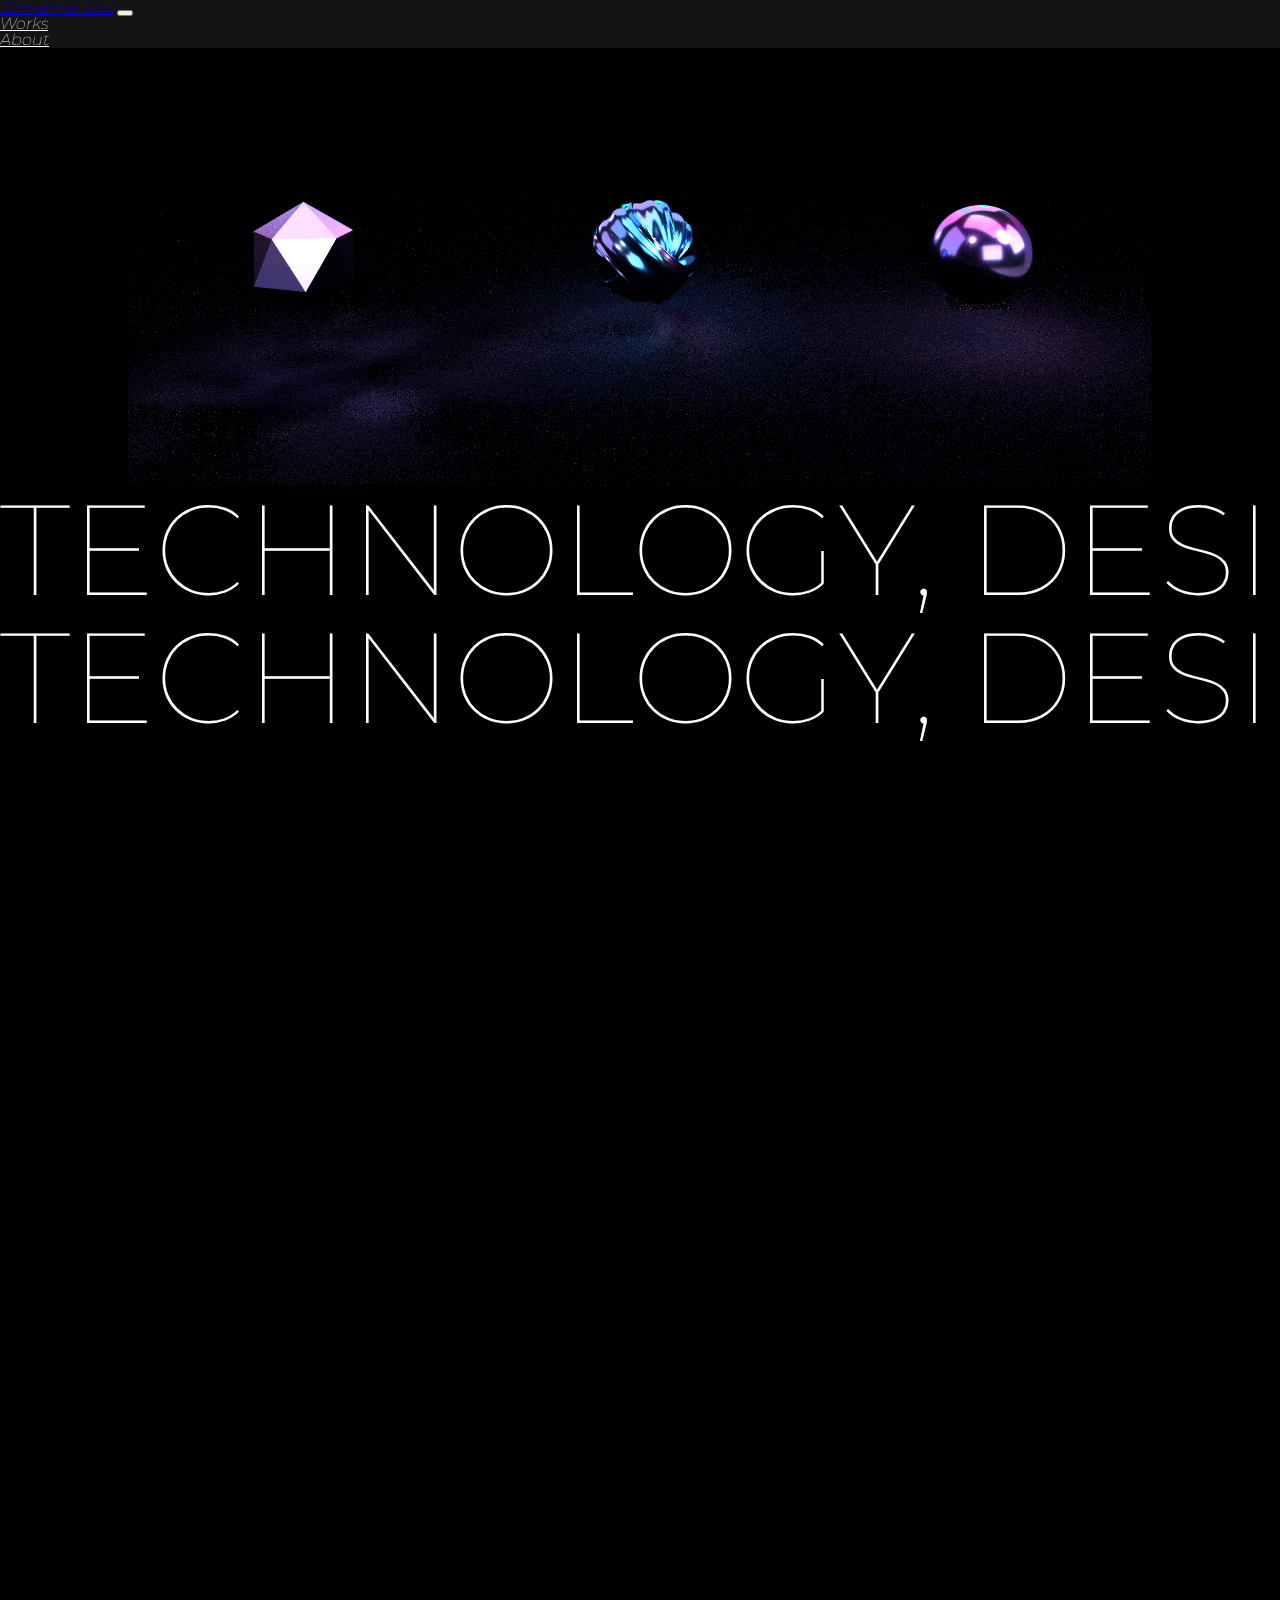
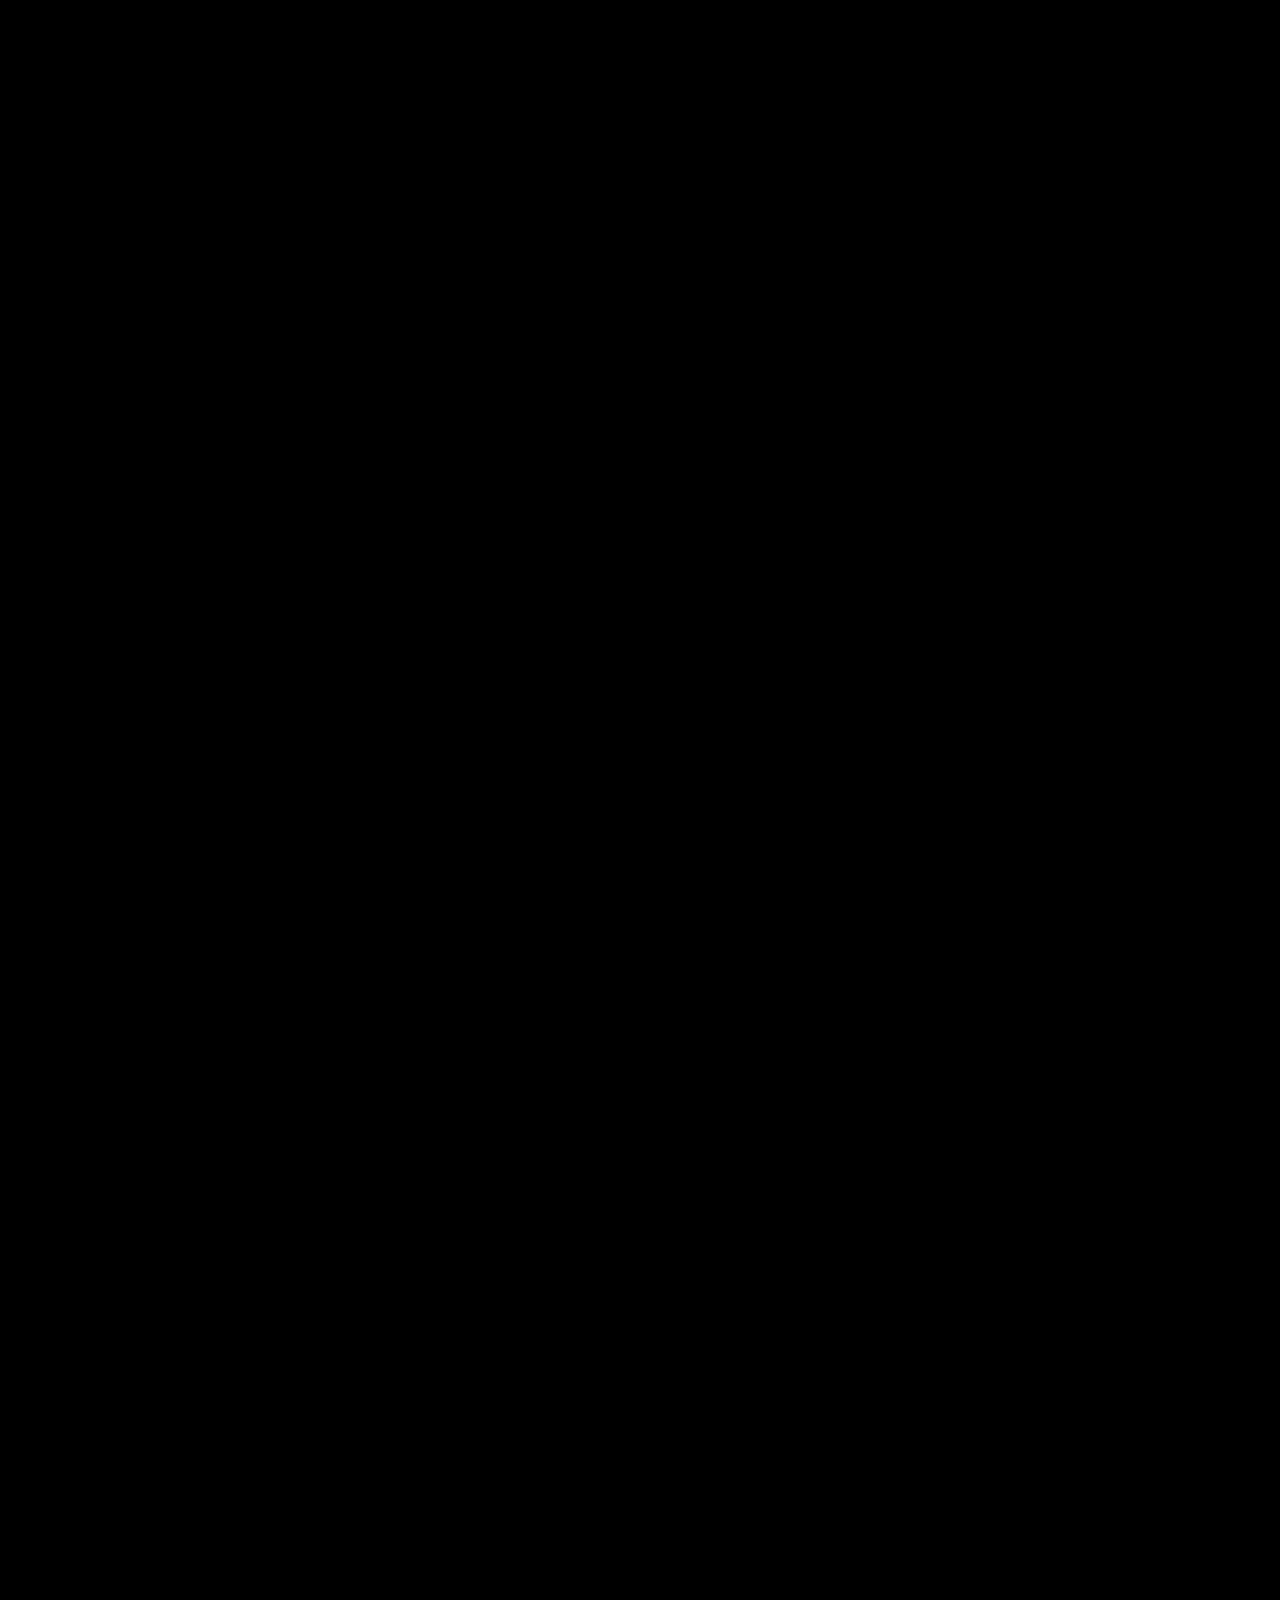
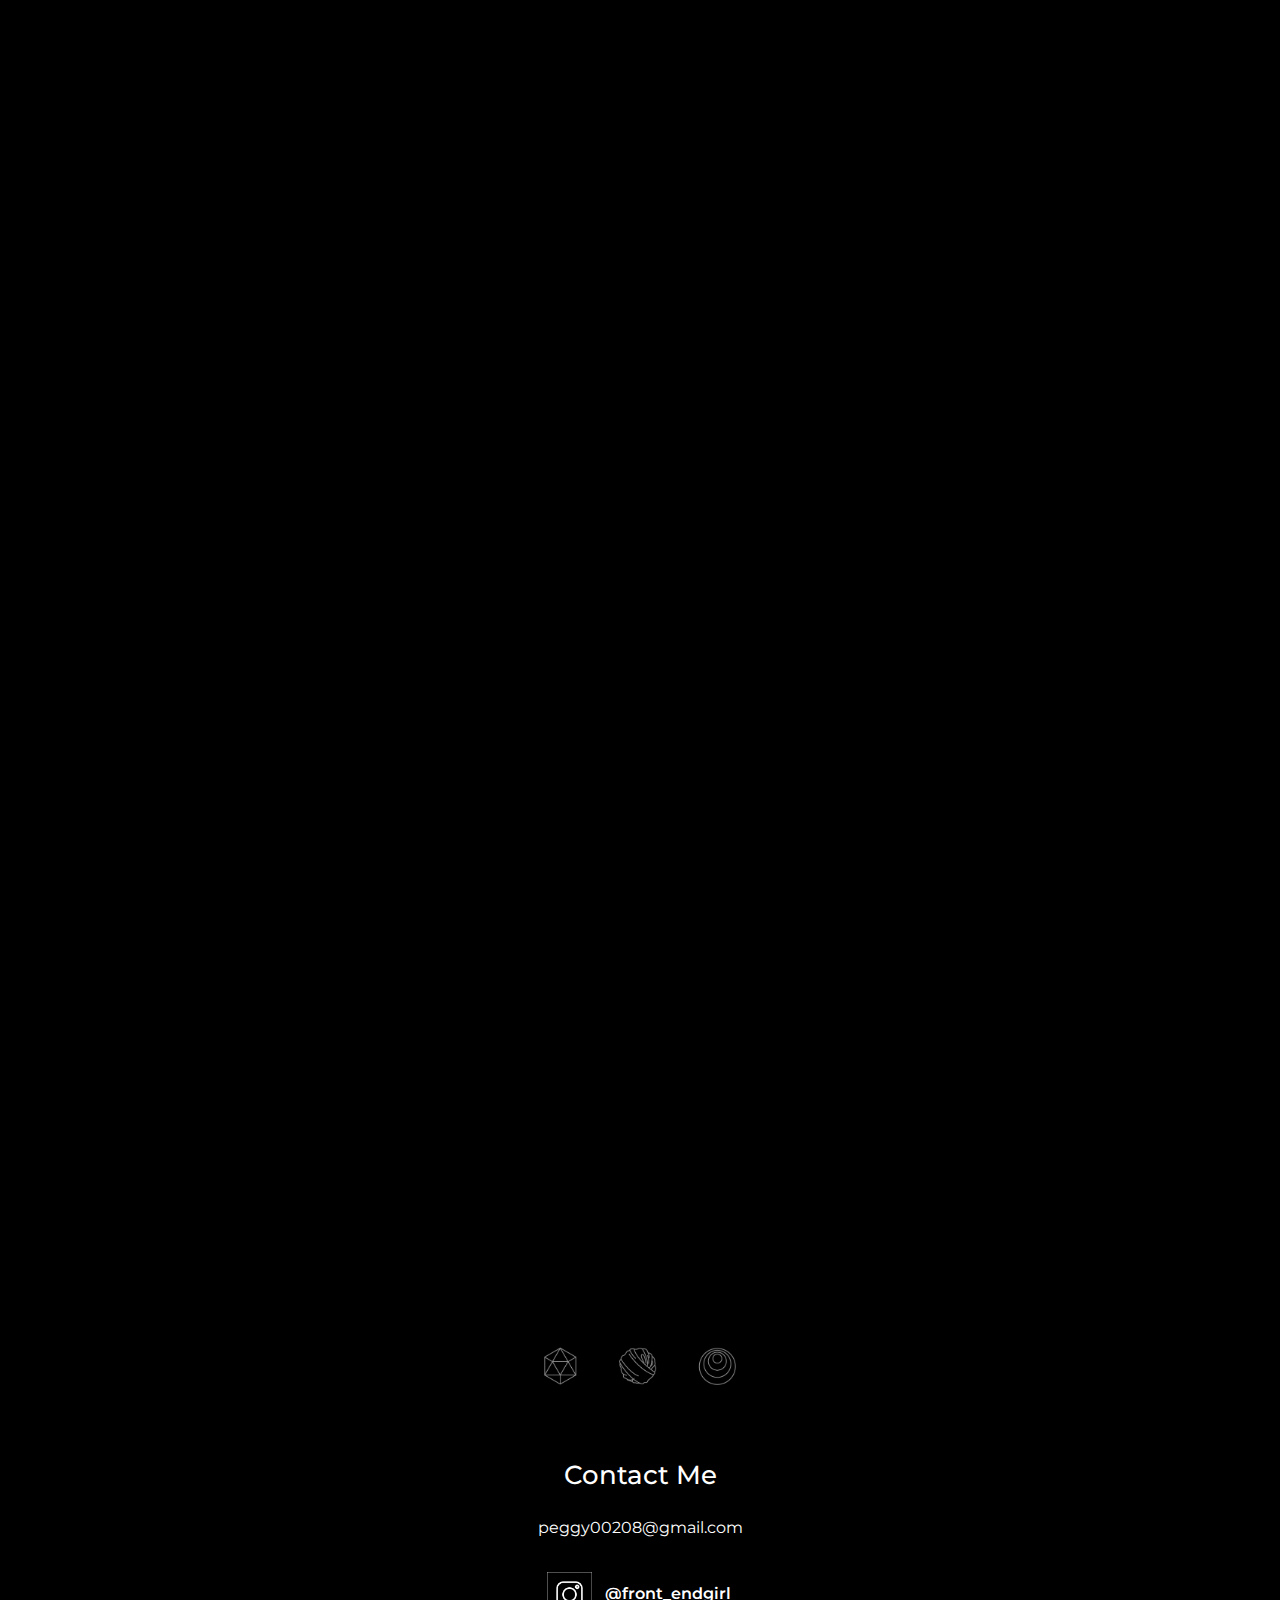
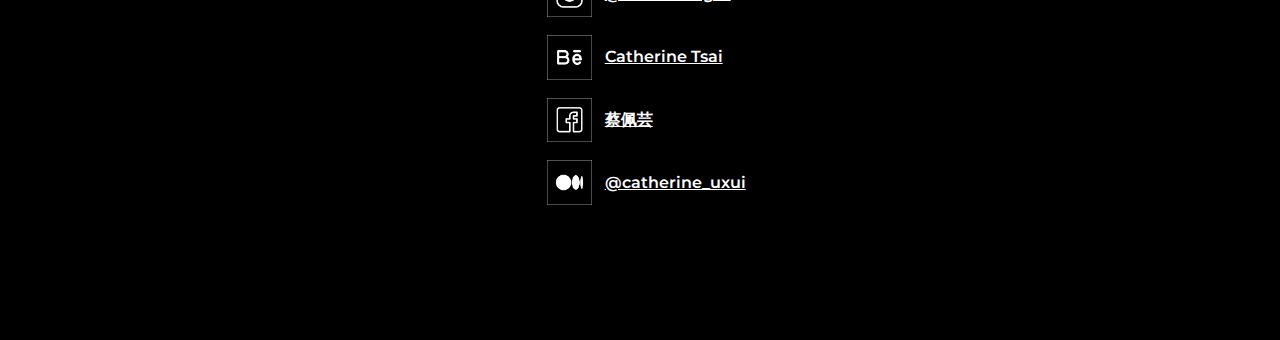
<file: about.html>
<!DOCTYPE html>
<html lang="en">
<head>
    <meta charset="UTF-8">
    <meta http-equiv="X-UA-Compatible" content="IE=edge">
    <meta name="viewport" content="width=device-width, initial-scale=1.0">
    <!--採用RWD @media寫法-->
    <meta name="viewport" content="width=device-width, initial-scale=1.0">
     <!--插入字體-->
     <link rel="preconnect" href="https://fonts.googleapis.com">
     <link rel="preconnect" href="https://fonts.gstatic.com" crossorigin>
     <link href="https://fonts.googleapis.com/css2?family=Montserrat:ital,wght@0,100;0,200;0,300;0,400;0,500;0,600;0,700;0,800;0,900;1,100;1,200;1,300;1,400;1,500;1,600;1,700;1,800;1,900&display=swap" rel="stylesheet">
     <!--引用css-->
     <link href="https://cdn.jsdelivr.net/npm/bootstrap@5.0.0/dist/css/bootstrap.min.css" rel="stylesheet" integrity="sha384-wEmeIV1mKuiNpC+IOBjI7aAzPcEZeedi5yW5f2yOq55WWLwNGmvvx4Um1vskeMj0" crossorigin="anonymous">
     <link rel="stylesheet" type="text/css" href="./css/reset.css">
     <link href="https://unpkg.com/aos@2.3.1/dist/aos.css" rel="stylesheet">
     <link rel="stylesheet" href="./css/about.css">
     <link rel="stylesheet"href="https://cdnjs.cloudflare.com/ajax/libs/animate.css/4.1.1/animate.min.css" />
      <!--引用js-->
     <script src="https://unpkg.com/aos@2.3.1/dist/aos.js"></script>

    <title>Dimension_about</title>
</head>
<body>
    <div class="ab_container">
        <!--導覽列-->
        <div class="nav">
                    <nav class="navbar navbar-expand-lg navbar-dark BgDark">
                        <div class="container-fluid">
                          <a class="navbar-brand" href="./index.html">Catherine Tsai</a>
                          <button class="navbar-toggler" type="button" data-bs-toggle="collapse" data-bs-target="#navbarSupportedContent" aria-controls="navbarSupportedContent" aria-expanded="false" aria-label="Toggle navigation">
                            <span class="navbar-toggler-icon"></span>
                          </button>
                          <div class="collapse navbar-collapse" id="navbarSupportedContent">
                            <ul class="navbar-nav me-auto mb-2 mb-lg-0">
                              <li class="nav-item">
                                <a class="nav-link" aria-current="page" href="./works.html">Works</a>
                              </li>
                              <li class="nav-item">
                                <a class="nav-link" href="./about.html">About</a>
                              </li>
                             
                            </ul>
                          </div>
                        </div>
                      </nav>
        </div>
        <!--開頭-->
        <div class="three_factors">
            <img src="./img/three_factors.png" class="animate__animated animate__fadeIn">

            <div class="three_factors_title animate__animated animate__rotateInUpLeft">
                <!--跑馬燈測試-->
                <div class="s_container">
                    <div class="scroll">
                     <div class="text">
                       Technology, Design and Social Science. Technology, Design and Social Science.
                     </div>
                     <div class="text">
                       Technology, Design and Social Science. Technology, Design and Social Science.
                     </div>
                   </div>
              
                </div>

            </div>
        </div>
        <!--簡介一-->
        <div class="intro">
          <div class="part">
            <img class="partblock_1" src="./img/life_pic04.jpg" data-aos="flip-left" data-aos-duration="1800">
            <div class="partblock_2 part_font" data-aos="fade-up"data-aos-duration="1000">
              <p class="part_font_h1">Catherine Tsai</p>
              <p class="part_font_h2">Design/Technology/Social Science</p>
              <p class="part_font_h3">I am a graduate from <U style="font-weight: 300;">National Taiwan University, majoring in Economics</U>, also being a master's degree student in Industrial Design of
                National Taiwan University of Science and Technology.</p>
              <p class="part_font_h3">
                When Economics and logic thinking of Programming, matching with the articulate character from Social Sciences, these trivial and totally different dimensions were merged with design in my mind, and finally became a perfect polyhedron.
              </p>
              <p class="part_font_h3 intro_3">
                I want to use the ability of design to make mechanical products become more active, and find out the optimal solutions between technology and daily life.
              </p>
            </div>
          </div>
          <!--簡介二-->
          <div class="part part_font" data-aos="fade-up"data-aos-duration="1000">
            <div class="partblock_1 part1_block">
              <p class="part_font_big imp" style="color: #f177ff;">I am passionate about...</p>
              <p class="part_font_h2 part2_h2">coordinating human-computer communication through design, based on the logical thinking of programming language.</p>
              <div class="s_btn_about" style="margin-bottom: 5vh;">
                <div class="shape-ex11" onclick="window.open(' https://www.facebook.com/profile.php?id=100004020346378', 'facebook', config='height=500,width=500');"><p>Make Friend!</p></div>
            </div>
            </div>
            <div class="part2_block partblock_2"> 
              <ul class="a part_font_h3" style="margin-top: 0;">
                <li class="part2_li">designing user interfaces(UI) for different devices.</li>
                <li class="part2_li">researching and observing daily user behaviors.</li>
                <li class="part2_li">creating innovative and exciting user experiences(UX).</li>
                <li class="part2_li">delving into programming and learning new knowledge.</li>
                <li class="part2_li">self-improvement while continuing education.</li>
                <li class="part2_li">sharing ideas in a clear and structured way.</li>
                <li class="part2_li">making friends and travel around.</li>
                <li class="part2_li" style="margin-bottom: 0;">experiencing life and broadening horizons.</li>
              </ul>
            </div>
          </div>
          <!--CV-->
          <div class="part part_font" data-aos="fade-up"data-aos-duration="1000">
            <div class="partblock_1">
              <p class="part_font_big cv_title">Mini CV</p>
              <div style="margin-bottom: 5vh;">
                <p class="part_font_big job_title">Seekrtech CS Team Partner</p>
                <p class="part_font_h2">2022.02-2024.12</p>
              </div>
              <div>
                <p class="part_font_big job_title">IISI Junior UXUI Designer</p>
                <p class="part_font_h2">2021.01-2022.02</p>
              </div>
            </div>
            <div class="partblock_2">
              <p class="part_font_big cv_title" style="opacity:0;">Mini CV</p>
              <div style="margin-bottom: 5vh;">
                <p class="part_font_big job_title">TDRI Winter Intern</p>
                <p class="part_font_h2">2024.01-2024.02</p>
              </div>
              <div>
                <p class="part_font_big job_title">OneDegree Product Design Intern</p>
                <p class="part_font_h2">2023.06-2023.12</p>
              </div>
              <div class="s_btn_about" style="margin-top: 12vh;">
                <div class="shape-ex11" onclick="window.open(' https://www.linkedin.com/in/catherine-tsai-7134a6185/', 'linkedin', config='height=500,width=500');"><p>Linkedin CV</p></div>
            </div>
            </div>

          </div>
          <!--know more about-->
          <div class="podcast_part part part_font">
            <div class="partblock_1 p_block1" data-aos="fade-up"data-aos-duration="1000">
              <p class="part_font_big" style="color: #ffe877;">Creating, Challenging and Enjoying</p>
              <div>
                <p class="part_font_h2"style="line-height:4vh;">I am hosting a podcast channel "Jokes Monday" to share ideas and create funny contents.</p>
                <p class="part_font_h2" style="margin-top: 2vh; line-height:4vh;">If you are interesting in my podcast, you can follow "Jokes Monday" from Spotify and Apple Podcast. Hope it can bring you smile!</p>
              </div>
             
            </div>
            <div class="partblock_2 p_block" data-aos="flip-left" data-aos-duration="1800">
              <div class="p_logo_size"><img class="p_logo" src="./img/logo(3000).jpg"></div>
              <p class="p_title" >《Jokes Monday》</p>
              <p class="part_font_h2" >Let's have some funny jokes!</p>
              <div>
                <div class="s_btn_about"style="justify-content:unset;margin-top:5vh;">
                  <div class="shape-ex12"onclick="window.open(' https://podcasters.spotify.com/pod/show/sa58r5n6evg', 'anchor', config='height=500,width=500');"><p>View Episodes</p></div>
                  <input onclick="window.open('https://podcasts.apple.com/gb/podcast/%E7%AC%91%E8%A9%B1%E6%98%9F%E6%9C%9F%E4%B8%80/id1669194388', 'Apple Podcast', config='height=500,width=500');" type="image" src="./img/apple_podcast_w_1@2x.png" class="p_img" id="p_img"/>
                  <input onclick="window.open('https://open.spotify.com/show/5ALy31rcH54W5FzZKkjUOe', 'spotify', config='height=500,width=500');" type="image" src="./img/spotify_w@2x.png" class="p_img" id="p_img"/>
              </div>
              </div>
              
            </div>
          </div>


        </div>
        <!--底部-->
        <footer class="navbar-fixed-bottom">
        <div class="bottom_container part_font">
          <img class="b_logo"src="./img/three_factors_2@2x.png" >
          <p class="part_font_big job_title">Contact Me</p>
          <p style="margin-bottom: 4vh;">peggy00208@gmail.com</p>
          <div class="contact_icon">
            <div onclick="window.open(' https://www.instagram.com/front_endgirl/ ', 'front_endgirl', config='height=500,width=500');">
              <input type="image" src="./img/instagram_w@2x.png"/>
              <p>@front_endgirl</p>
            </div>
            <div onclick="window.open(' https://www.behance.net/2e9f5181 ', 'behance', config='height=500,width=500');">
              <input type="image" src="./img/behance_w@2x.png"/>
              <p>Catherine Tsai</p>
            </div>
            <div onclick="window.open(' https://www.facebook.com/profile.php?id=100004020346378', 'facebook', config='height=500,width=500');">
              <input type="image" src="./img/facebook_w@2x.png"/>
              <p>蔡佩芸</p>
            </div>
            <div style="margin-bottom: 15vh;" onclick="window.open(' https://medium.com/@catherine_uxui', 'medium', config='height=500,width=500');">
              <input type="image" src="./img/medium_w@2x.png"/>
              <p>@catherine_uxui</p>
            </div>
            
          </div>

        </div>
        </footer>

    <script>
      AOS.init();
    </script>
    <script src="https://cdn.jsdelivr.net/npm/bootstrap@5.0.0/dist/js/bootstrap.bundle.min.js" integrity="sha384-p34f1UUtsS3wqzfto5wAAmdvj+osOnFyQFpp4Ua3gs/ZVWx6oOypYoCJhGGScy+8" crossorigin="anonymous"></script>
    <script src="http://code.jquery.com/jquery-3.1.1.min.js"></script>

</body>
</html>
</file>
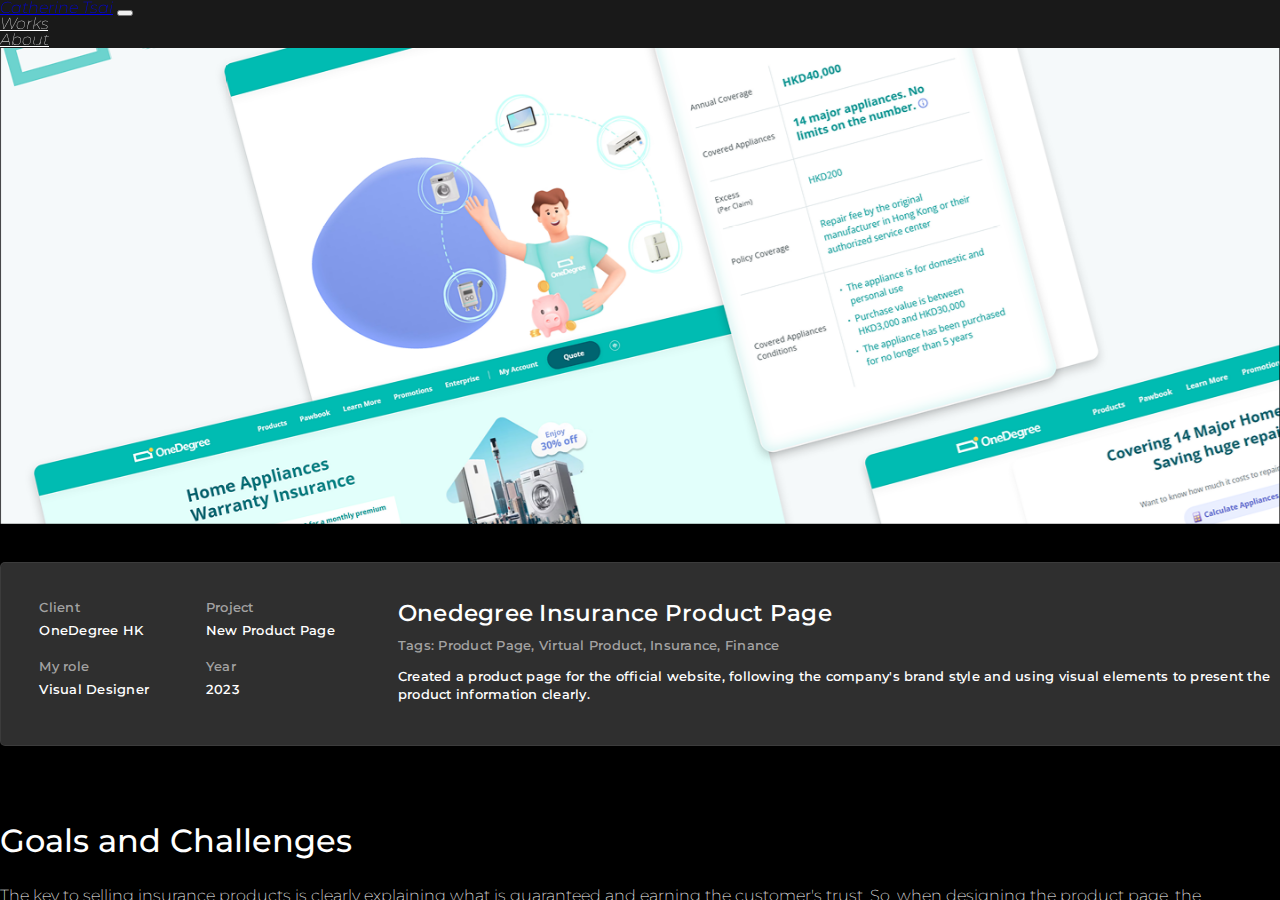
<file: Template_Onedegree.html>
<!DOCTYPE html>
<html lang="en">
<head>
    <meta charset="UTF-8">
    <meta name="viewport" content="width=device-width, initial-scale=1.0">
    <meta http-equiv="X-UA-Compatible" content="IE=edge">
    <meta name="viewport" content="width=device-width, initial-scale=1.0">
    <!--採用RWD @media寫法-->
    <meta name="viewport" content="width=device-width, initial-scale=1.0">
    <!--插入字體-->
    <link rel="preconnect" href="https://fonts.googleapis.com">
    <link rel="preconnect" href="https://fonts.gstatic.com" crossorigin>
    <link href="https://fonts.googleapis.com/css2?family=Montserrat:ital,wght@0,100;0,200;0,300;0,400;0,500;0,600;0,700;0,800;0,900;1,100;1,200;1,300;1,400;1,500;1,600;1,700;1,800;1,900&display=swap" rel="stylesheet">
    <!--引用css-->
    <link href="https://cdn.jsdelivr.net/npm/bootstrap@5.0.0/dist/css/bootstrap.min.css" rel="stylesheet" integrity="sha384-wEmeIV1mKuiNpC+IOBjI7aAzPcEZeedi5yW5f2yOq55WWLwNGmvvx4Um1vskeMj0" crossorigin="anonymous">
    <link rel="stylesheet" type="text/css" href="./css/reset.css">
    <link href="https://unpkg.com/aos@2.3.1/dist/aos.css" rel="stylesheet">
    <link rel="stylesheet" href="./css/template.css">
    <link rel="stylesheet"href="https://cdnjs.cloudflare.com/ajax/libs/animate.css/4.1.1/animate.min.css" />
    <!--引用js-->
    <script src="https://unpkg.com/aos@2.3.1/dist/aos.js"></script>
    <title>Onedegree Insurance Product Page</title>
</head>
<body>
     <div class="wk_container scrollbar">
       <!--導覽列-->
       <div class="nav">
        <nav class="navbar navbar-expand-lg navbar-dark BgDark">
            <div class="container-fluid">
              <a class="navbar-brand" href="./index.html">Catherine Tsai</a>
              <button class="navbar-toggler" type="button" data-bs-toggle="collapse" data-bs-target="#navbarSupportedContent" aria-controls="navbarSupportedContent" aria-expanded="false" aria-label="Toggle navigation">
                <span class="navbar-toggler-icon"></span>
              </button>
              <div class="collapse navbar-collapse" id="navbarSupportedContent">
                <ul class="navbar-nav me-auto mb-2 mb-lg-0">
                  <li class="nav-item">
                    <a class="nav-link" aria-current="page" href="./works.html">Works</a>
                  </li>
                  <li class="nav-item">
                    <a class="nav-link" href="./about.html">About</a>
                  </li>
                 
                </ul>
              </div>
            </div>
          </nav>
        </div>
        
      <img class="banner_pic" src="./img/Onedegree_banner 1.png" alt="" data-aos="zoom-out" data-aos-duration="1400">
       <div class="container">
        <!--專案介紹框-->
        <div class="short_intro">
          <div class="small_part">
            <div class="small_part_section">
            <div><p class="gray_text">Client</p>
            <p>OneDegree HK</p> </div>
            <div><p class="gray_text">Project</p>
            <p>New Product Page</p></div>
            </div>

            <div class="small_part_section">
            <div><p class="gray_text">My role</p>
            <p>Visual Designer</p> </div>
            <div><p class="gray_text">Year</p>
            <p>2023</p> </div>
            </div>

          </div>
        <div class="big_part">
              <p class="job_title">Onedegree Insurance Product Page</p>
              <p class="Tags">Tags: Product Page, Virtual Product, Insurance, Finance</p>
              <p class="intro">Created a product page for the official website, following the company's brand style and using visual elements to present the product information clearly.</p>
        </div>
        </div>
        <!--手機版本專用分隔圖-->
        <div class="mobile_only"><img src="./img/three_factors_2@2x.png" alt=""></div>

        <!--第一種版型款式-->
        <section class="display_1">
          <p class="part_font_h0">Goals and Challenges</p>
          <div><p class="part_font_h2">The key to selling insurance products is clearly explaining what is guaranteed and earning the customer's trust. So, when designing the product page, the challenge was to turn complex and technical policy terms into engaging and easy-to-understand content through design.</p>
            <img src="./img/Onedegree_img_1.png" alt="">
        </section>

        <!--第二種版型款式-->
        <section class="display_2">
            <div class="display_2_intro">
              <p class="part_font_h0">Mobile Page Optimization for the Purchase Options</p>
              <div><p class="part_font_h2">Made sure the mobile version matched OneDegree’s brand and design components. On the smaller mobile screen, information was organized clearly using visual hierarchy, while also ensuring that users could easily tap and interact with the page.</p></div>
              <p class="part_font_h2" style="color: gray;">(Note: This mobile version was not officially published.)</p>
            </div>
            <img src="./img/Onedegree_img_2.png" alt="">
        </section>

        <!--第一種版型款式-->
        <section class="display_1">
          <p class="part_font_h0">Closely working with Front-End Developers</p>
          <div><p class="part_font_h2">Worked closely with developers during the design process to make sure the final product could be launched on time, with both high quality and smooth user experience. Also ensured that the design could be technically implemented.</p>
            <img src="./img/Onedegree_img_3.png" alt="">
        </section>

        <!--底下的footer-->
        <section class="works_footer">
          <div class="footer_links_part">
            <div class="works_footer_link" style="cursor:pointer;" onclick="location.href='./Aitify.html';">
                <img src="./img/Onedegree_img_4.png" alt="" style="margin-right: 1vw;">
                <div class="part_font_h2"><p style="padding-bottom: 1vw;">Prev (P)</p><p class="gray_intro">Aitify-AI Image Generator Application</p></div>
            </div>
            <div class="works_footer_link" style="cursor:pointer;" onclick="location.href='./TUE.html';">
                <div class="part_font_h2" style="text-align: right;"><p style="padding-bottom: 1vw;">Next (N)</p><p class="gray_intro">TU/e Master's Design Projects</p></div>
                <img src="./img/Onedegree_img_5.png" alt="" style="margin-left: 1vw;">
            </div>
          </div>
          <div class="footer_img"><img src="./img/three_factors_2@2x.png" alt=""></div>
          <div class="copyright"><p>© 2025 All rights Reserved. Design by Catherine Tsai</p></div>
        </section>
        </div>
        
       </div>
</div>
   <script>
      AOS.init();
    </script>
  <script src="https://cdn.jsdelivr.net/npm/bootstrap@5.0.0/dist/js/bootstrap.bundle.min.js" integrity="sha384-p34f1UUtsS3wqzfto5wAAmdvj+osOnFyQFpp4Ua3gs/ZVWx6oOypYoCJhGGScy+8" crossorigin="anonymous"></script>
  <script src="http://code.jquery.com/jquery-3.1.1.min.js"></script>
  <script src="https://cdnjs.cloudflare.com/ajax/libs/jquery/3.1.1/jquery.min.js"></script>
</body>
</html>
</file>
<file: css/about.css>
/*隱藏滾動條*/
body::-webkit-scrollbar {
  display: none;
}

.nav{
    position: fixed;
    top: 0;
    right: 0;
    z-index: 10000;
    font-family: 'Montserrat', sans-serif;
    font-weight: 100;
    font-style: italic; 
}
.navbar{
    width: 100vw;
}
.nav:hover{
    background-color: rgba(25, 25, 25, .8);
}
.navbar-brand{
    font-weight: 200;
}

.navbar-dark .navbar-nav .nav-link{
    color: rgba(255,255,255,1);
}
.navbar-collapse{
    flex-grow: 0;
}

.ab_container{
    background-color: black;
    width: 100vw;
}

.three_factors{
    display: flex;
    align-items: center;
    justify-content: center;
    flex-direction: column;
}
.three_factors img{
    width: 80%;
    margin-top: 20vh;

}
.three_factors_title{
    display: flex;
    width: 100%;
    justify-content: center;
}

.three_factors_title div{
    font-family: 'Montserrat', sans-serif;
    font-weight: 100;
    color: white;
}
.tfc_p1{
    font-size: 10vw
}
.three_factors_content{
    display: flex;
    flex-direction: column;
    justify-content: center;
    align-items: center;
    overflow: hidden;
}


/*跑馬燈測試*/
.s_container{
    width: 100%;
    height: 100vh;
    overflow: hidden;
    position: relative;
    display: flex;
    flex-direction: column;
    font-family: 'Raleway', sans-serif;
    color: white;
    font-size: 10vw;
    font-weight: 400;
    margin: 0;
    padding: 0;
  }
  .scroll{

    background: black;
    height: 20vh;}
  
   .scroll .text{
      white-space: nowrap;
      text-transform: uppercase;
      animation: scroll 20s linear infinite;}
  
  .text:nth-child(2){
      animation: scroll2 20s linear infinite;
      animation-delay: -20s;
    }
  
  @keyframes scroll{
    from{transform: translateX(-100%)}
    to{transform: translateX(100%)}
  }
  
  @keyframes scroll2{
    from{transform: translateX(-200%)}
    to{transform: translateX(0%)}
  }

  .animate__fadeIn{
    --animate-duration: 2s;
    --animate-delay: 1s;
  }

  /*簡介*/
.intro{
  display: flex;
  flex-direction: column;
  align-items: center;
}
.part{
  display: flex;
  flex-direction: row;
  justify-content: center;
  margin-bottom: 12vw;
}
.partblock_1{
  width: 65vh;
}
.partblock_2{
  margin-left: 5vw;
  width: 35vw;
}
.part_font{
  color: white;
  font-family: 'Montserrat', sans-serif;
}
.part_font_h1{
  font-weight: 500;
  font-size: 3vw;
  margin-bottom: 3vh;
  margin-top: 2vh;
}

.part_font_h2{
  font-weight: 400;
}
.part_font_h3{
  font-weight: 200;
  margin-top: 7vh;
  line-height: 3.5vh;
}

.part_font_big{
  font-weight: 500;
  font-size: 3.5vw;
  line-height: 10vh;
}
.part2_h2{
  color: #f177ff;
  line-height:4vh;
}

/* 互動按鈕*/
.s_btn_about{
  display: flex;
  flex-direction: row;
  align-items: center;
  justify-content: flex-end;
}

.shape-ex11{
  width: 15vw;
  height: 7vh;
  display: flex;
  justify-content: center;
  align-items: center;
  cursor: pointer;
  line-height: 40px;
  background-color: transparent;
  position: relative;
  transition: all .3s linear;
  z-index: 30;
  color: #ffff;
}
.shape-ex11 > p{
  position: relative;
  z-index: 1;
}
.shape-ex11::before{
  content: "";
  width: 20px;
  height: 20px;
  display: block;
  box-sizing: border-box;
  border-top: 1px solid #ffff;
  border-left: 1px solid #ffff;
  position: absolute;
  top: 0;
  left: 0;
  transition: all .3s linear;

}
.shape-ex11::after{
  content: "";
  width: 20px;
  height: 20px;
  display: block;
  box-sizing: border-box;
  border-bottom: 1px solid #ffff;
  border-right: 1px solid #ffff;
  position: absolute;
  bottom: 0;
  right: 0;
  transition: all .3s ease;

}

.shape-ex11:hover::before,
.shape-ex11:hover::after{
  border-bottom: 1px solid #f177ff;
  border-right: 1px solid #f177ff;
  border-top: 1px solid #f177ff;
  border-left: 1px solid #f177ff;
  width: 100%;
  height: 100%;
}


.shape-ex11>p:hover{
  color: #f177ff;
}

/*part2列表*/
ul.a {
  list-style-type: circle;
  margin-left: 2vw;
}
.part2_li{
  margin-bottom: 5vh;
}

.part1_block{
  display: flex;
  flex-direction: column;
  justify-content: space-between;
}

/*CV*/
.cv_title{
  color: #f177ff;
  margin-bottom: 12vh;
}
.job_title{
  font-size: 2vw;
}

/*podcast*/
.p_logo{
  width: 25vw;
}
.p_title{
  font-size: 2vw;
  margin-top: 2vh;
  margin-bottom: 2vh;
}
.p_img{
  width: 3vw;
}
.p_block{
  display: flex;
  flex-direction: column;
  align-items: center;
}
.p_block1{
  display: flex;
  flex-direction: column;
  justify-content: space-around;
}

/*黃色按鈕*/

.shape-ex12{
  width: 15vw;
  height: 7vh;
  display: flex;
  justify-content: center;
  align-items: center;
  cursor: pointer;
  line-height: 40px;
  color: #ffff;
  background-color: transparent;
  position: relative;
  transition: all .3s linear;
  z-index: 30;
  margin-right: 3vw;
}
.shape-ex12 > p{
  position: relative;
  z-index: 1;
}
.shape-ex12::before{
  content: "";
  width: 20px;
  height: 20px;
  display: block;
  box-sizing: border-box;
  border-top: 1px solid #ffff;
  border-left: 1px solid #ffff;
  position: absolute;
  top: 0;
  left: 0;
  transition: all .3s linear;
}
.shape-ex12::after{
  content: "";
  width: 20px;
  height: 20px;
  display: block;
  box-sizing: border-box;
  border-bottom: 1px solid #ffff;
  border-right: 1px solid #ffff;
  position: absolute;
  bottom: 0;
  right: 0;
  transition: all .3s ease;
}

.shape-ex12:hover::before,
.shape-ex12:hover::after{
  width: 100%;
  height: 100%;
  border-bottom: 1px solid #ffe877;
  border-right: 1px solid #ffe877;
  border-top: 1px solid #ffe877;
  border-left: 1px solid #ffe877;
}

.shape-ex12>p:hover{
  color: #ffe877;
}

/*頁尾底部*/
.bottom_container{
  display: flex;
  flex-direction: column;
  align-items: center;
}
.b_logo{
  width: 15vw;
  margin-bottom: 5vh;
}
.contact_icon input{
  width: 3.5vw;
  margin-left: 1vw;
  margin-right: 1vw;
}

.contact_icon div{
 display: flex;
 flex-direction: row;
 font-weight: 600;
 
 align-items: center;
 text-decoration: underline;
 margin-bottom: 2vh;
}

/*RWD寫法*/ /* 由大到小的 RWD */
@media(max-width: 920px){
.nav{
  right: unset;
}
.partblock_1{
  width: 50%;
  height: 60%;
}
.s_container{
  height: 45vh;
}
.part_font_h3{
  margin-top: 2vh;
  line-height: 2vh;
}
.part2_h2{
  margin-top: 15vh;
  margin-bottom: 15vh;
}
.s_btn_about{
  justify-content: unset;
}
.shape-ex11{
  width: 25vw;
}
.part{
  margin-bottom: 30vh;
}
.shape-ex12{
  width: 20vw;
}
.podcast_part{
  margin-bottom: 15vh;
}
.part1_block{
  margin-left: 10vw;
}
.part2_block{
  margin-right: 10vw;
}
.p_block1{
  margin-left: 10vw;
}
.p_block{
  margin-right: 10vw;
}
.b_logo{
  width: 30%;
}
.intro_3{
  display: none;
}
}

/*手機瀏覽器*/
@media(max-width: 540px){
  .s_container{
    height: 30vh;
  }
  .part{
    flex-direction: column;
    align-items: center;
  }
  .partblock_1{
    width: 70%;
  }
  .partblock_2{
    width: 70%;
    margin-left: unset;
  }
  .part_font_h1 {
    font-size:6vw;
    margin-top:6vh;
  }
  .part_font_h3{
    margin-top: 6vh;
    line-height: 3vh;
  }
  .part1_block{
    margin-left:unset;
  }
  .imp{
    font-size:8vw;
  }
  .part2_h2 {
    margin-top: 6vh;
    margin-bottom: 6vh;
  }
  .s_btn_about{
    display: none;
  }
  .part2_block{
    margin-right:unset;
  }
  .cv_title{
    margin-bottom:6vh;
  }
  .part_font_big{
    font-size:8vw;
    line-height: 6vh;
  }
  .job_title{
    font-size:6vw;
    margin-bottom: 2vh;
  }
  .p_block1{
    margin-left:unset;
  }
  .p_block1 p{
    margin-bottom: 6vh;
  }
  .p_logo{
    width: 80%;
  }
  .p_logo_size{
    text-align: center;
  }
  .p_block{
    margin-right: unset;
  }
  .p_title{
    font-size: 6vw;
    margin-top: 5vh;
    margin-bottom: 5vh;
  }
  .p_block .s_btn_about{
    display: flex;
    flex-direction:column;
  }
  .shape-ex12{
    width: 50vw;
    margin-right:unset;
  }
  .p_img{
    display: none;
  }
  .b_logo{
    width: 60%;
  }
  .intro_3{
    display: none;
  }
}
</file>
<file: css/template.css>
/* 頁面捲軸設計 */
.scrollbar::-webkit-scrollbar {
    background-color:#ffffff58;
    width:16px
}

/* background of the scrollbar except button or resizer */
.scrollbar::-webkit-scrollbar-track {
    background-color:#000000
}
.scrollbar::-webkit-scrollbar-track:hover {
    background-color:#313131
}

/* scrollbar itself */
.scrollbar::-webkit-scrollbar-thumb {
    background-color:#1d1d1d;
    border-radius:4px;
    border:2px solid #464646
}
.scrollbar::-webkit-scrollbar-thumb:hover {
    background-color:#a0a0a5;
    border:2px solid #ffffff
}

/* set button(top and bottom of the scrollbar) */
.scrollbar::-webkit-scrollbar-button {display:none}

/* div box */
body{background-color:#babac0}
.scrollbar {
    height: 100vh;
    width: 25vw;
    min-width: 150px;
    background: #fff;
    overflow-y: scroll}


/*導覽列css*/
.nav{
    position: fixed;
    right: 0;
    top: 0;
    z-index: 10000;
    font-family: 'Montserrat', sans-serif;
    font-weight: 100;
    font-style: italic; 
    background-color: rgba(25, 25, 25,1);
}
.navbar{
    width: 100vw;
}

.navbar-brand{
    font-weight: 200;
}

.navbar-dark .navbar-nav .nav-link{
    color: rgba(255,255,255,1);
}
.navbar-collapse{
    flex-grow: 0;
}

/*動畫css*/
.animate__animated.animate__zoomIn {
  --animate-duration: 2s;
}

  /*自訂css*/
.banner_pic{
    max-width: 100%;
    margin-top: 40px;
    margin: auto;
    display: block;
}

.short_intro{
  margin-top: 3vw;
  margin-bottom: 2vw;
  padding: 2vw;
  padding-left: 3vw;
  padding-bottom: 3vw;
  width: 100%;
  background-color: #2F2F2F;
  border-radius: 5px;
  border: 1.2px solid #4a4a4a7d;
  font-weight: 550;
  display: flex;
  letter-spacing:0.25px;
}

.small_part{
  display: flex;
  flex-direction: column;
}

.small_part_section{
  display: flex;
  flex-direction: row;
}

.small_part_section div{
  width: 13vw;
}

.small_part_section p{
  margin-bottom: 0.8vw;
  font-size: 1vw;
}

.big_part{
  margin-left: 2vw;
}

.gray_text{
  color: #A3A3A3;
  margin-top: 1vw;
  margin-bottom: 1vw;
}

.wk_container{
    background-color: black;
    width: 100%;
    color: white;
    font-family: 'Montserrat', sans-serif;
}

.select_btn{
    text-align: center;
    font-weight: 500;
    margin-bottom: 20vh;
}

.select_btn a{
    color: white;
    
}
.select_btn span{
    margin-left: 0.5vw;
}

.container{
    font-family: 'Montserrat', sans-serif;
    display: flex;
    flex-direction: column;
}
.select-btn{
    text-align: center;
    margin-bottom: 20vh;
}

.work_show{
    display: flex;
}

.select-btn>a{
display: inline-block;
color: #fff;
margin-top: 20px;
margin-bottom: 20px;
text-decoration: underline;
}

#combo>div{
overflow: hidden;
margin-bottom: 10px;
padding-left: 5px;
padding-right: 5px;
}
.ds {
-lifekit-transform: scale(0);
transform: scale(0);
-lifekit-transition: all 350ms ease;
transition: all 350ms ease;
width: 35vw;
height: 60vw;
}
.ds img{
  height: 35vw;
  overflow: hidden;
  transition: transform .5s;
}
.ds img:hover{
  -ms-transform: scale(1.3); /* IE 9 */
  -webkit-transform: scale(1.3); /* Safari 3-8 */
  transform: scale(1.3); 
}
.img_effect{
  overflow: hidden;
  height: 35vw;
}
.scale {
transform: scale(1);
}

.wk_container{
    background-color: black;
    width: 100%;
    color: white;
    font-family: 'Montserrat', sans-serif;
}
.row{
    width: 35vw;
    margin-right: 2.5vw;
    display: block;
}
.row_2{
    width: 35vw;
    margin-left: 2.5vw;
    margin-top: 20vw;
}
.col-md-4{
  cursor: pointer;
}

.wk_container section{
  margin-top: 50px;
  margin-bottom: 50px;
}

/*第一種版型款式*/
.display_1{
  display: flex;
  flex-direction:column;
}

.display_1 div{
  padding-top: 2vw;
}

.display_1 img{
  width: 100%;
  padding-top: 4vw;
}

.mobile_only{
  display: none;
}

/*第一種版型款式-自訂版01*/
.Sec_title{
 margin-left: 1.2vw;
 margin-top: 0.6vw;
 font-weight: 400;
 font-size: 1.2vw;
}
.display_1_01_title{
  display: flex;
  align-items:center;
}

.display_1_01{
 display: flex;
 width: 100%;
 justify-content:space-between;
}

.display_1_01 div{
  display: flex;
  flex-direction: row;
  align-items:center;
}
.display_1_01 img{
 width: 10vw;
 padding-top: unset;
}
.display_1_01 li{
  list-style-type: circle;
  margin-bottom: 1vh;
  font-weight: 300;
}
.display_1_01 ul{
  margin-left: 3vw;
}

/*第一種版型款式-自訂版02*/
.display_1_02{
  background-color: #2F2F2F;
  border-radius: 8px;
  border: 1.2px solid #4a4a4a7d;
  display: flex;
  flex-direction:row;
  align-items: center;
  padding-bottom: 2vw;
  margin-bottom: 2vw;
}
.display_1_02 img{
  width: 3vw;
  padding-top: unset;
  margin-left: 2vw;
}
.display_1_02 p{
  font-size: 1.6vw;
  font-weight: 400;
  padding-left: 1vw;
}

/*第一種版型款式-自訂款03*/
.three_examples{
  display: flex;
  flex-direction: row;
  justify-content: space-between;
}
.three_examples img{
  padding-top: unset;
}
.three_examples div{
  width: 32%;
}
.three_examples p{
  margin-top: 1vw;
  font-size: 1vw;
  font-weight: 200;
  line-height: 16px;
}

/*第一種版型款式-自訂款04*/
.display_1_04{
  background-color: #2F2F2F;
  border-radius: 8px;
  border: 1.2px solid #4a4a4a7d;
  display: flex;
  flex-direction:row;
  align-items: center;
  padding-bottom: 2vw;
  margin-bottom: 2vw;
}

.profolio_pic{
  width: 6vw;
  padding-top: unset;
  margin-left: 2vw;

}
.display_1_04 img{
  width: 6vw;
  padding-top: unset;
  margin-left: 2vw;
}

.display_1_04 p{
  font-size: 1.4vw;
  font-weight: 400;
  line-height: 2.2vw;
  padding-left: 1.4vw;
  padding-right: 2vw;
}

/*第一種版型款式-自訂款05*/
.display_1_05{
  display: flex;
  justify-content: space-between;
}
.display_1_05 img{
  width: 48%;
}

/*第一種版型款式-自訂版07*/
.display_1_07{
  background-color: #1E1E1E;
  border-radius: 8px;
  border: 1.2px solid #4a4a4a7d;
  display: flex;
  flex-direction:row;
  align-items: center;
  padding-bottom: 2vw;
  margin-bottom: 2vw;
}
.display_1_07 img{
  width: 6vw;
  padding-top: unset;
  margin-left: 2vw;
}
.display_1_07 p{
  font-size: 1.4vw;
  font-weight: 400;
  padding-left: 1vw;
}

/*第二種版型款式*/
.display_2{
  display: flex;
  flex-direction: row;
  align-items: center;
}
.display_2 img{
  width: 40vw;
}

.display_2_intro{
  margin-right: 5vw;
}
.display_2_intro div{
  padding-top: 2vw;
  padding-bottom: 1vw;
}

/*第二種版型款式-自訂款01*/
.display_2_01_title{
  color: #F177FF;
  font-size: 2vw;
  line-height: 2.5vw;
  font-weight: 500;
}

/*第二種版型款式-自訂款02*/
.display_2_02{
  display: flex;
  flex-direction: row;
  align-items: center;
}
.display_2_02 img{
  width: 50vw;
}

.display_2_01_sectitle{
  font-size: 1.4vw;
}

.display_2_02_intro{
  margin-right: 5vw;
}
.display_2_02_intro div{
  padding-top: 2vw;
  padding-bottom: 1vw;
}

/*第二種版型款式-自訂款03*/

.display_2_03{
  display: flex;
  flex-direction: row;
  align-items: center;
}
.display_2_03 img{
  width: 35vw;
}
.display_2_03_intro{
  margin-left: 2vw;
}
.display_2_03_intro div{
  padding-top: 2vw;
  padding-bottom: 1vw;
}
.display_2_03_intro img{
  width: 30vw;
  margin-bottom: 3vw;
}

/*第二種版型款式-自訂款04*/
.display_2_04{
  display: flex;
  flex-direction: row;
  align-items: center;
}
.display_2_04 img{
  width: 45vw;
}

.display_2_04_intro{
  margin-left: 5vw;
}
.display_2_04_intro div{
  padding-top: 2vw;
  padding-bottom: 1vw;
}
.display_2_04_intro img{
  margin-top: 3vw;
  width: 33vw;
}







/*影片展示版型*/
.display_vedio{
  display: flex;
  align-items: center;
  flex-direction:column;
}

.prototype_gif{
  margin-top: 50px;
  width: 80%;
}

.display_vedio div{
  display: flex;
  align-items: center;
  flex-direction:column;
}

.ytvedio{
  height: 450px;
}

/*下一段引導欄位*/
.next_section{
  display: flex;
  align-items: center;
  flex-direction:column;
  border-bottom: 1px solid rgb(255, 255, 255);
}

.next_section img{
  width: 8vw;
  margin-top: 5vw;
  margin-bottom: 100px;
}

.floating{
  animation-name: floating;
  animation-duration: 3s;
  animation-iteration-count: infinite;
  animation-timing-function: ease-in-out
}

@keyframes floating {
    from { transform: translate(0,  0px); }
    65%  { transform: translate(0, 15px); }
    to   { transform: translate(0, -0px); }    
}

/*分隔圖*/
.split{
  display: flex;
  justify-content: center;
  margin-top: 50px;
  margin-bottom: 50px;
}
.split img{
  width: 14vw;
}

/*圖片輪播*/
.carousel_display{
  border-top: 1px solid rgb(255, 255, 255);
}
.title_margin{
  margin-top: 100px;
}

.carousel_img{
  margin-top: 2vw;
}

/*prototype展示*/
.prototype_display div{
  display: flex;
  justify-content: space-between;
}
.prototype_display img{
  width: 30%;
}

/*底下的footer*/
.works_footer{
  border-top:1px solid rgb(255, 255, 255);
  align-items: center;
  display: flex;
  flex-direction: column;
}

.works_footer_link{
  display: flex;
  flex-direction: row;
  align-items: center;
  margin-top: 3vw;
}

.works_footer_link img{
  width: 2vw;
  height: 1.5vw;
}

.footer_links_part{
  width: 100%;
  display: flex;
  justify-content: space-between;
}
.footer_img{
  margin-top: 8vw;
  margin-bottom: 2vw;
}
.footer_img img{
  width:10vw;
}



/*字體設定*/

.part_font_h0{
    font-weight: 500;
    font-size: 2.5vw;
    line-height: 3vw;
}
.part_font_h1{
    font-weight: 500;
    font-size: 3vw;
    margin-bottom: 3vh;
    margin-top: 2vh;
  }
.part_font_h2{
    font-weight: 200;
    line-height: 20px;
}
.part_font_h3{
    font-size: 1.2vw;
    font-weight: 200;
    margin-top: 7vh;
    line-height: 3.5vh;
 }

.job_title{
    font-size: 1.8vw;
    margin-top: 1vw;
  }

.Tags{
  font-size: 1vw;
  color: #A3A3A3;
  margin-top: 1.2vw;
  margin-bottom: 1.2vw;
}
.intro{
  font-size: 1vw;
  line-height:18px;
}

.gray_intro{
  color: gray;
}


  /*RWD寫法*/ /* 由大到小的 RWD */
@media(max-width: 920px){
    .small_part_section p{
      font-size: 1.2vw;
    }
    .small_part_section div{
      width: 12vw;
    }
    .Tags{
      font-size: 1.2vw;
    }
    .intro{
      font-size: 1.1vw;
      line-height: 15px;
    }
    .wk_container section{
      margin-top: 20px;
      margin-bottom: 20px;
    }
    .part_font_h0{
    font-weight: 500;
    font-size: 22px;
    line-height: 4vw;
}
    .part_font_h2{
      font-size: 14px;
      line-height: 18px;
    }

    .display_1_01 li{
      list-style-type: circle;
      margin-bottom: 1vh;
      font-weight: 300;
      font-size: 14px;
      line-height: 3vh;
}

/*第一種版型款式-自訂版02*/
.display_1_02 p{
  font-size: 14px;
}

  /*第一種版型款式-自訂款04*/
  .display_1_04 p{
    font-size: 14px;
  }

/*第二種版型款式-自訂款02*/
.display_2_02{
  display: flex;
  flex-direction: column;
  align-items: center;
}
.display_2_02 img{
  width: 100%;
}

.display_2_01_sectitle{
  font-size: 14px;
}

.display_2_02_intro{
  margin-top: 2vw;
  margin-right: unset;
}
.display_2_02_intro div{
  padding-top: 1vw;
  padding-bottom: 1vw;
}

/*第二種版型款式-自訂款04*/
.display_2_04_intro img{
  width: 30vw;
}


/*分隔圖*/
.split{
  margin-top: 20px;
  margin-bottom: 20px;
}
.split img{
  width: 14vw;
}

/*圖片輪播*/
.title_margin{
  margin-top: 40px;
}

.carousel_img{
  margin-top: 2vw;
}

/* 頁面捲軸設計 */
.scrollbar::-webkit-scrollbar {
  display: none;
}


}
    
    /*手機瀏覽器*/
    @media(max-width: 540px){
      .container{
        width: 90%;
      }
      .banner_pic{
        margin-top: 10vw;
      }
      .short_intro{
        flex-direction: column;
        align-items: center;
        margin-top: 5vw;
      }

    .small_part{
      margin-top: 5vw;
    }
      .small_part_section p{
      font-size: 3vw;
      margin-bottom: 1.5vw;
    }
      .small_part_section div{
      width: 36vw;
    }
    .big_part{
      align-items: center;
      margin-top: 8vw;
      margin-left: unset;
      padding-left: 3vw;
      padding-right: 3vw;
      margin-bottom: 5vw;
      
    }
      .job_title{
        font-size: 5vw;
        margin-top:unset;
        line-height: 7vw;
 
      }
      .Tags{
        font-size: 3vw;
        margin-top: 3vw;
        margin-bottom: 3vw;
        line-height: 4vw;
        
      }
      .intro{
        font-size: 3vw;
        line-height: 5vw;
        font-weight: 400;
      }
      #combo>div{
        overflow: unset;
        margin-bottom: 25vh;
      }
    .wk_container section{
      margin-top: 30px;
      margin-bottom: 30px;
      padding-left:5.5vw ;
      padding-right: 5.5vw;
      }
    .part_font_h0{
    font-weight: 500;
    font-size: 22px;
    line-height: 7vw;
    }
    .part_font_h2{
      font-size: 4vw;
      line-height: 3vh;
      font-weight: 200;
    }
    .mobile_only{
      display: unset;
      width: 38vw;
      margin: auto;
    }
    .mobile_only img{
      width: 38vw;
      margin-top: 26px;
    }

    /*第一種版型款式*/
    .display_1 img{
      padding-top: 6vw;
    }

    .mobile_margin{
      margin-bottom: 5vw;
    }

    /*第一種版型款式-自訂版*/
    .Sec_title{
      display: none;
    }
    .display_1_01_title{
      display: flex;
      align-items:unset;
      flex-direction: column;
      justify-content: flex-start;
    }

    .display_1_01{
      flex-direction: column;
      justify-content:space-between;
    }

    .display_1_01 div{
      flex-direction: column;
    }
    .display_1_01 img{
      width: 30vw;
      padding-bottom: 5vw;
    }

  /*第一種版型款式-自訂版02*/
  .display_1_02{
    padding: 2vw;
    margin-top: 6vw;
  }
  .display_1_02 img{
    width: 8vw;
    padding-top: unset;
    margin-left: 2vw;
    margin-right: 2vw;
  }
  .display_1_02 p{
    line-height: 5vw;
  }

  /*第一種版型款式-自訂款03*/
  .three_examples{
    display: flex;
    flex-direction: column;
    justify-content: space-between;
  }
  .three_examples img{
    padding-top: unset;
  }
  .three_examples div{
    width: 100%;
    margin-top: 5vw;
  }
  .three_examples p{
    display: none;
  }



  /*第一種版型款式-自訂款04*/
.display_1_04{
  background-color: #2F2F2F;
  border-radius: 8px;
  border: 1.2px solid #4a4a4a7d;
  display: flex;
  flex-direction:row;
  align-items: center;
  padding: 3vw;
  margin-top: 2vw;
  margin-bottom: 3vw;
}

.display_1_04 img{
  display: none;
}

.display_1_04 p{
  font-size: 4vw;
  font-weight: 400;
  line-height: 6vw;
  padding-left: 1.4vw;
  padding-right: 2vw;
}

/*第一種版型款式-自訂款05*/
.display_1_05{
  display: flex;
  flex-direction: column;
}
.display_1_05 img{
  width: 100%;
  padding-top: unset;
  padding-bottom: 5vw;
}

.img_mobile_margin{
  margin-top: 4vw;
}

/*第一種版型款式-自訂版07*/
.display_1_07{
  margin-top: 4vw;
  padding-top: 3vw;
  padding-bottom: 3vw;
}
.display_1_07 img{
  width: 12vw;
  padding-top: unset;
  margin-left: 2vw;
  margin-right: 2vw;
}
.display_1_07 p{
  font-size: 4vw;
  font-weight: 400;
  line-height: 6vw;
  padding-left: 1vw;
}




     
    /*第二種版型款式*/
    .display_2{
      display: flex;
      flex-direction: column;
      align-items: center;
    }
    .display_2 img{
      width: 100%;
      padding-top: 6vw;
    }

    .display_2_intro{
      margin-right: 5vw;
    }
    .display_2_intro div{
      padding-top: 2vw;
      padding-bottom: 1vw;
    }
    /*第二種版型款式-自訂款01*/
    .display_2_01_title{
      color: #F177FF;
      font-size: 18px;
      line-height: 7vw;
      font-weight: 500;
      margin-bottom: 5vw;
    }

    /*第二種版型款式-自訂款02*/

    .display_2_01_sectitle{
      font-size: 16px;
      margin-top: 2vh;
      margin-bottom: 1vh;
    }
    
    /*第二種版型款式-自訂款03*/

    .display_2_03{
      flex-direction: column;
    }
    .display_2_03 img{
      width: 100%;
      padding-bottom: 4vw;
    }

    .display_2_03_intro{
      margin-left: unset;
    }
    .display_2_03_intro img{
      width: 100%;
      margin-bottom: 2vw;
    }

    /*第二種版型款式-自訂款04*/
    .display_2_04{
      display: flex;
      flex-direction: column;
      align-items: center;
    }
    .display_2_04 img{
      width: 100%;
      padding-bottom: 6vw;
    }

    .display_2_04_intro{
      margin-right: unset;
      margin-left: unset;
    }
    .display_2_04_ntro div{
      padding-top: 2vw;
      padding-bottom: 1vw;
    }
    .display_reverse{
      flex-direction: column-reverse;
    }

    /*影片展示版型*/
    .display_vedio p{
      text-align: center;
    }
    .prototype_gif{
      margin-top: 50px;
      margin-bottom: 50px;
      width: 100%;
    }
    .ytvedio{
      height: 150px;
    }

    /*下一段引導欄位*/
    .next_section p{
      margin-top: 50px;
      margin-bottom: 50px;
    }

    .next_section img{
      width: 30vw;
      margin-top: 5vw;
      margin-bottom: 100px;
    }

    /*分隔圖*/
    .split{
      margin-top: unset;
    }
    .split img{
      width: 38vw;

    }

    /*圖片輪播*/
    .carousel_img{
      margin-top: 5vw;
    }

    /*底下的footer*/
    .footer_img{
      margin-top: 8vw;
      margin-bottom: 8vw;
    }
    .footer_img img{
      width: 38vw;
    }
    .copyright{
      text-align: center;
      line-height: 5vw;
      font-size: 2.5vw;
    }
    .works_footer_link{
      margin-top: 10vw;
    }
    .works_footer_link img{
      width: 5vw;
      height: 5vw;
      padding-bottom: 1vw;
    }
    .gray_intro{
      display: none;
    }

    /* 頁面捲軸設計 */
  .scrollbar::-webkit-scrollbar {
    display: none;
    }
  }
</file>
